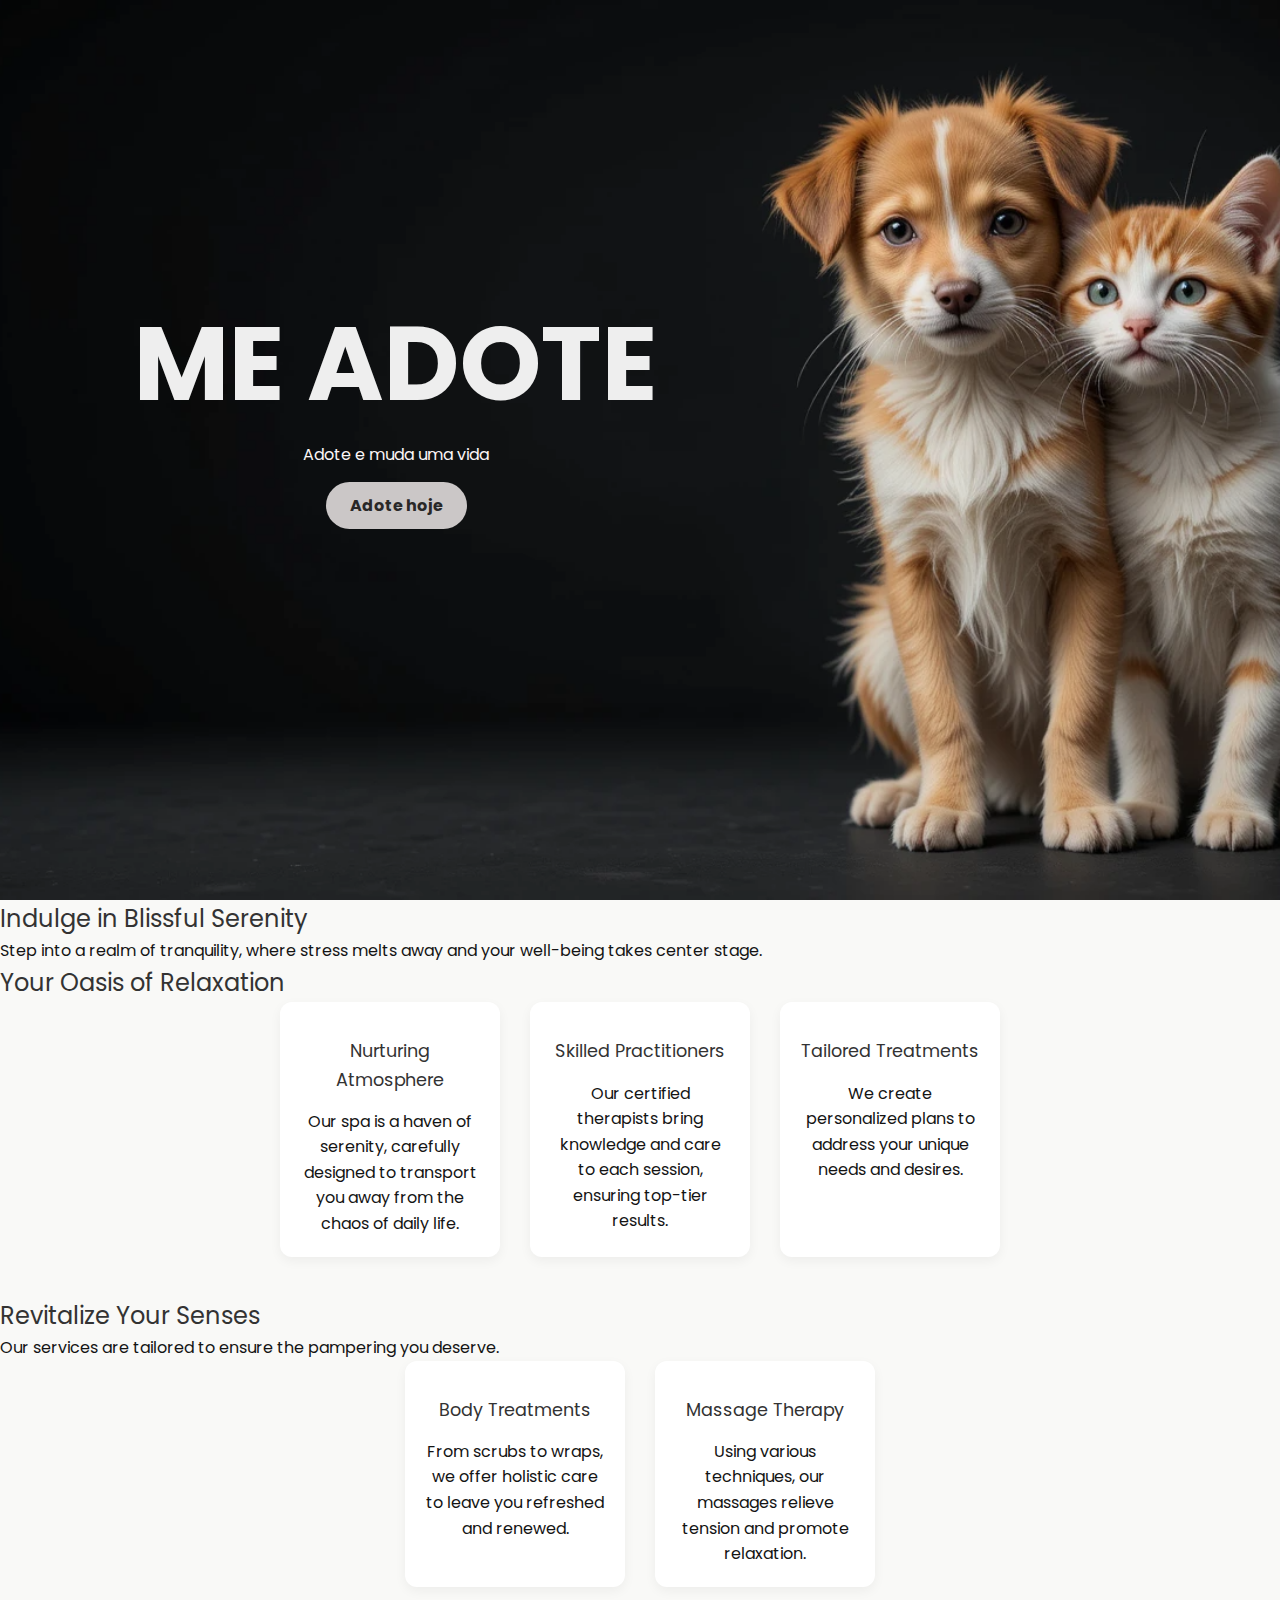
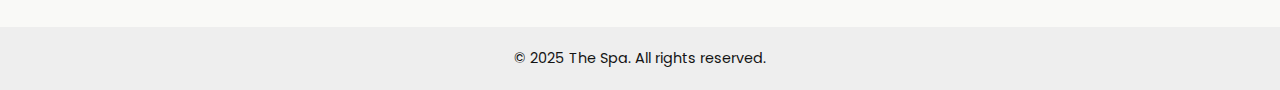
<file: adocao/index.html>
<!DOCTYPE html>
<html lang="en">
<head>
  <meta charset="UTF-8" />
  <meta name="viewport" content="width=device-width, initial-scale=1.0"/>
  <title>The Spa</title>
  <link rel="stylesheet" href="style.css" />
</head>
<body>
  <header class="hero">
    <div class="hero-content">
      <h1>ME ADOTE <br></h1>
      <p>Adote e muda uma vida</p><br>
      <a href="#" class="btn">Adote hoje</a>

    </div>
  </header>

  <section class="section serenity">
    <h2>Indulge in Blissful Serenity</h2>
    <p>Step into a realm of tranquility, where stress melts away and your well-being takes center stage.</p>
  </section>

  <section class="section oasis">
    <h2>Your Oasis of Relaxation</h2>
    <div class="cards">
      <div class="card">
        <h3>Nurturing Atmosphere</h3>
        <p>Our spa is a haven of serenity, carefully designed to transport you away from the chaos of daily life.</p>
      </div>
      <div class="card">
        <h3>Skilled Practitioners</h3>
        <p>Our certified therapists bring knowledge and care to each session, ensuring top-tier results.</p>
      </div>
      <div class="card">
        <h3>Tailored Treatments</h3>
        <p>We create personalized plans to address your unique needs and desires.</p>
      </div>
    </div>
  </section>

  <section class="section services">
    <h2>Revitalize Your Senses</h2>
    <p>Our services are tailored to ensure the pampering you deserve.</p>
    <div class="cards">
      <div class="card">
        <h3>Body Treatments</h3>
        <p>From scrubs to wraps, we offer holistic care to leave you refreshed and renewed.</p>
      </div>
      <div class="card">
        <h3>Massage Therapy</h3>
        <p>Using various techniques, our massages relieve tension and promote relaxation.</p>
      </div>
    </div>
  </section>

  <footer class="footer">
    <p>&copy; 2025 The Spa. All rights reserved.</p>
  </footer>
</body>
</html>
</file>
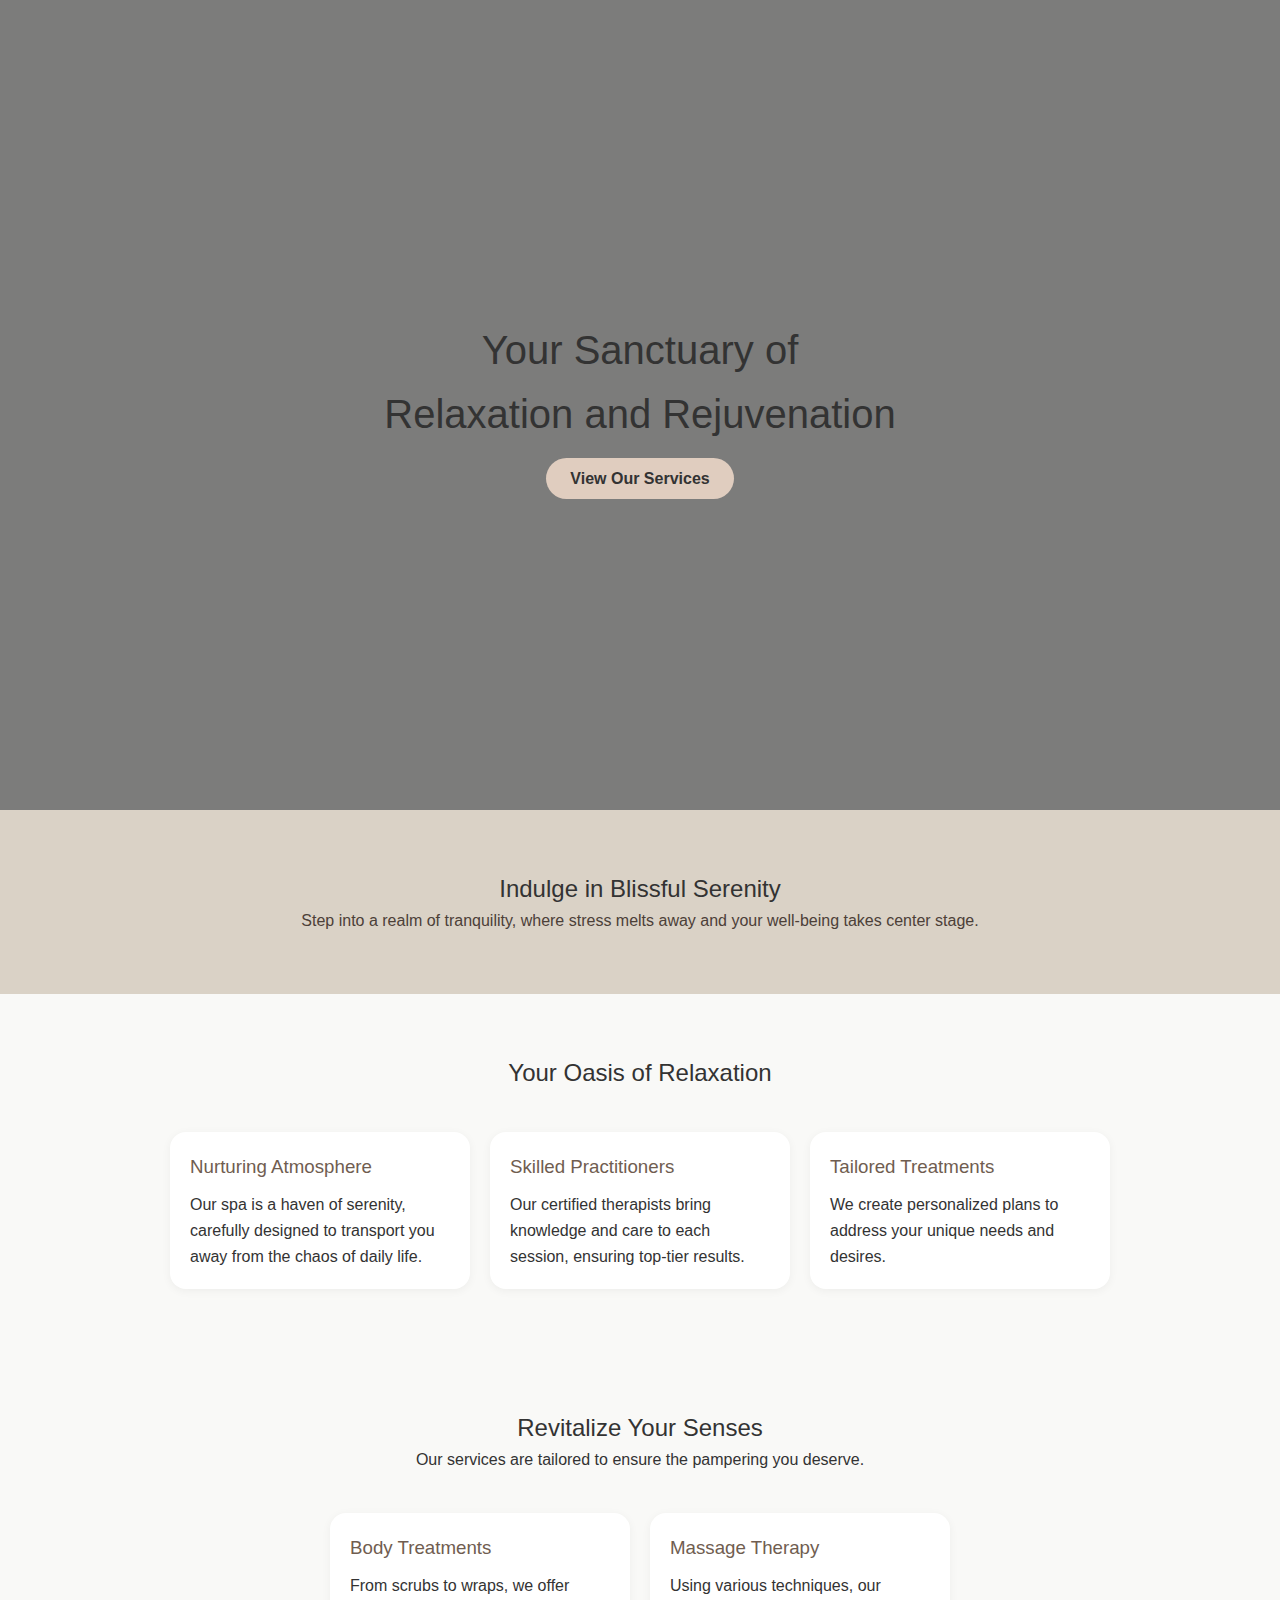
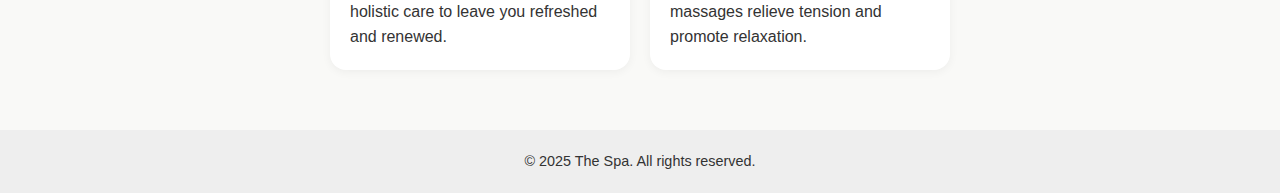
<file: spa_website/index.html>
<!DOCTYPE html>
<html lang="en">
<head>
  <meta charset="UTF-8" />
  <meta name="viewport" content="width=device-width, initial-scale=1.0"/>
  <title>The Spa</title>
  <link rel="stylesheet" href="style.css" />
</head>
<body>
  <header class="hero">
    <div class="hero-content">
      <h1>Your Sanctuary of <br> Relaxation and Rejuvenation</h1>
      <a href="#" class="btn">View Our Services</a>
    </div>
  </header>

  <section class="section serenity">
    <h2>Indulge in Blissful Serenity</h2>
    <p>Step into a realm of tranquility, where stress melts away and your well-being takes center stage.</p>
  </section>

  <section class="section oasis">
    <h2>Your Oasis of Relaxation</h2>
    <div class="cards">
      <div class="card">
        <h3>Nurturing Atmosphere</h3>
        <p>Our spa is a haven of serenity, carefully designed to transport you away from the chaos of daily life.</p>
      </div>
      <div class="card">
        <h3>Skilled Practitioners</h3>
        <p>Our certified therapists bring knowledge and care to each session, ensuring top-tier results.</p>
      </div>
      <div class="card">
        <h3>Tailored Treatments</h3>
        <p>We create personalized plans to address your unique needs and desires.</p>
      </div>
    </div>
  </section>

  <section class="section services">
    <h2>Revitalize Your Senses</h2>
    <p>Our services are tailored to ensure the pampering you deserve.</p>
    <div class="cards">
      <div class="card">
        <h3>Body Treatments</h3>
        <p>From scrubs to wraps, we offer holistic care to leave you refreshed and renewed.</p>
      </div>
      <div class="card">
        <h3>Massage Therapy</h3>
        <p>Using various techniques, our massages relieve tension and promote relaxation.</p>
      </div>
    </div>
  </section>

  <footer class="footer">
    <p>&copy; 2025 The Spa. All rights reserved.</p>
  </footer>
</body>
</html>
</file>
<file: adocao/style.css>
/* Importa a fonte "Poppins" do Google Fonts */
@import url('https://fonts.googleapis.com/css2?family=Poppins:wght@400;600;700&display=swap');

/* Define que todos os elementos da página terão:
   - Margem e padding zerados
   - Bordas e tamanhos calculados de forma mais fácil (box-sizing)
*/
* {
  margin: 0;
  padding: 0;
  box-sizing: border-box;
}

/* Estilo geral do corpo da página */
body {
  font-family: 'Poppins', sans-serif; /* Fonte principal */
  color: #141414;                    /* Cor do texto */
  line-height: 1.6;                  /* Altura das linhas (espaçamento vertical) */
  background-color: #f9f9f7;         /* Cor de fundo da página */
}

/* Remove sublinhado dos links e mantém a cor do texto */
a {
  text-decoration: none;
  color: inherit;
}

/* Barra de navegação no topo (menu de links) */
.top-nav {
  position: absolute;  /* Fixa no topo da página */
  top: 0;
  left: 0;
  width: 100%;         /* Ocupa toda a largura */
  padding: 31px 40px;  /* Espaçamento interno */
  display: flex;       /* Deixa os itens lado a lado */
  justify-content: flex-start; /* Alinha os itens à esquerda */
  gap: 33px;           /* Espaço entre os links */
  z-index: 1000;       /* Fica por cima de outros elementos */
  padding-left: 300px; /* Empurra os links um pouco para a direita */
}

/* Estilo dos links do menu */
.top-nav a {
  color: white;        /* Cor dos links */
  text-decoration: none;
  font-weight: bold;   /* Deixa o texto em negrito */
  font-size: 1rem;     /* Tamanho da fonte */
  transition: color 0.3s ease; /* Animação suave na mudança de cor */
}

/* Cor quando o mouse passa por cima do link */
.top-nav a:hover {
  color: #6c6a6a;
}

/* Títulos h1, h2 e h3 com cor e sem negrito */
h1, h2, h3 {
  font-weight: normal;
  color: #333;
}

/* Seção de destaque (imagem grande de fundo) */



.hero {
  background: url('piclumen-1747660288768.png') no-repeat center center/cover;
  height: 100vh;                    /* Altura da tela inteira */
  display: flex;
  justify-content: center;          /* Centraliza o conteúdo */
  align-items: center;
  color: rgb(253, 247, 247);
  position: relative;
}
















/* Conteúdo dentro do banner */
.hero-content {
  z-index: 1;              /* Fica por cima da imagem */
  text-align: center;
  padding: 20px;
  margin-right: 488px;     /* Ajusta a posição horizontal */
  margin-bottom: 100px;    /* Espaço abaixo do conteúdo */
}

/* Título principal dentro do banner */
.hero h1 {
  font-size: 6.5rem;       /* Tamanho bem grande */
  margin-bottom: -6px;
  font-weight: bold;
  color: #eee;
}

/* Botão genérico */
.btn {
  background-color: #cbc7c7;
  color: #292828;
  padding: 12px 24px;
  border-radius: 25px;     /* Deixa as bordas arredondadas */
  font-weight: bold;
  transition: 0.3s;
}

/* Cor do botão quando o mouse passa por cima */
.btn:hover {
  background-color: yellow;
}

/* Seção com vários cartões (pets ou informações) */
.cards {
  display: flex;
  flex-wrap: wrap;         /* Permite que os cards quebrem de linha */
  justify-content: center;
  gap: 30px;               /* Espaço entre os cards */
  margin: 0 auto 40px auto;
  max-width: 750px;
}

/* Cada cartão individual */
.card {
  background: white;
  padding: 20px;
  border-radius: 12px;
  box-shadow: 0 4px 12px rgba(0,0,0,0.05); /* Sombra suave */
  width: 220px;
  transition: transform 0.3s ease;
  text-align: center;
}

/* Animação quando o mouse passa por cima do card */
.card:hover {
  transform: translateY(-5px); /* Sobe um pouquinho */
}

/* Imagem dentro do card */
.card img {
  width: 100%;
  height: auto;
  border-radius: 10px;
}

/* Título do card */
.card h3 {
  margin: 15px 0;
  font-size: 1.1rem;
}

/* Botão dentro do card */
.card button {
  background-color: #f4f2f0;
  border: none;
  padding: 10px 16px;
  border-radius: 25px;
  font-weight: bold;
  cursor: pointer;
  transition: background 0.3s;
}

/* Cor do botão ao passar o mouse */
.card button:hover {
  background-color: yello;
}

/* Botão "ver mais" (usado fora dos cards) */
.see-more {
  background-color: #f4f2f0;
  border: none;
  padding: 12px 24px;
  font-size: 1rem;
  border-radius: 25px;
  font-weight: bold;
  cursor: pointer;
}

/* Hover do botão "ver mais" */
.see-more:hover {
  background-color: yellow;
}

/* Seção que fala sobre o abrigo */
.about-shelter {
  padding: 60px 20px;
  background: #fff;
}

/* Container que organiza o texto e a imagem lado a lado */
.about-shelter .container {
  display: flex;
  align-items: center;
  justify-content: center;
  max-width: 1100px;
  margin: auto;
  gap: 40px;
  flex-wrap: wrap; /* Permite quebrar linha em telas pequenas */
}

/* Estilo da imagem na parte "sobre o abrigo" */
.about-shelter .image-side img {
  max-width: 300px;
  width: 100%;
}

/* Parte do texto na seção "sobre o abrigo" */
.about-shelter .text-side {
  max-width: 500px;
}

/* Título da seção */
.about-shelter h2 {
  font-size: 2rem;
  margin-bottom: 20px;
}

/* Seção de amigos/adotados */
.friends-section {
  text-align: center;
  padding: 60px 20px;
  background: #fafafa;
}

.friends-section h2 {
  font-size: 2rem;
  margin-bottom: 40px;
}

.porque-adotar {
  background-color: #f3f4f6;
  padding: 40px 20px;
  font-family: 'Segoe UI', sans-serif;
  text-align: center;
}

.porque-adotar h2 {
  font-size: 2rem;
  color: #1d1c1d;
  margin-bottom: 30px;
}

.motivos-container {
  display: flex;
  justify-content: center;
  gap: 20px;
  flex-wrap: wrap;
}

.motivo-box {
  display: flex;
  align-items: center;
  border: 2px solid #444443;
  border-radius: 10px;
  background-color: #fff;
  padding: 20px;
  max-width: 320px;
  box-shadow: 0 2px 8px rgba(0, 0, 0, 0.05);
}

.motivo-box img {
  width: 80px;
  height: auto;
  margin-right: 15px;
  flex-shrink: 0;
}

.motivo-box p {
  font-size: 1rem;
  color: #333;
  text-align: left;
  line-height: 1.4;
}

.motivo-box strong {
  color: #090909;
}



/* Rodapé da página */
.footer {
  text-align: center;
  padding: 20px;
  background: #eee;
  font-size: 0.9rem;
}

/* Estilo para telas menores - tablets */
@media (max-width: 768px) {
  .cards {
    max-width: 480px; /* Reduz a largura total dos cards */
  }
}

/* Estilo para telas bem pequenas - celulares */
@media (max-width: 500px) {
  .cards {
    max-width: 100%;
    flex-direction: column;  /* Coloca um card embaixo do outro */
    align-items: center;
  }

  .card {
    width: 90%;  /* Ocupa quase toda a tela */
  }
}
</file>
<file: spa_website/style.css>
* {
  margin: 0;
  padding: 0;
  box-sizing: border-box;
}

body {
  font-family: 'Segoe UI', sans-serif;
  color: #333;
  line-height: 1.6;
  background-color: #f9f9f7;
}

a {
  text-decoration: none;
  color: inherit;
}

h1, h2, h3 {
  font-weight: normal;
  color: #333;
}

.section {
  padding: 60px 20px;
  text-align: center;
}

.hero {
  background: url('https://images.unsplash.com/photo-1600891964599-f61ba0e24092?auto=format&fit=crop&w=1600&q=80') no-repeat center center/cover;
  height: 90vh;
  display: flex;
  justify-content: center;
  align-items: center;
  color: white;
  position: relative;
}

.hero::after {
  content: "";
  position: absolute;
  top: 0; left: 0;
  width: 100%;
  height: 100%;
  background: rgba(0,0,0,0.5);
}

.hero-content {
  z-index: 1;
  text-align: center;
  padding: 20px;
}

.hero h1 {
  font-size: 2.5rem;
  margin-bottom: 20px;
}

.btn {
  background-color: #e0cdbf;
  color: #333;
  padding: 12px 24px;
  border-radius: 25px;
  font-weight: bold;
  transition: 0.3s;
}

.btn:hover {
  background-color: #d4b8a7;
}

.cards {
  display: flex;
  flex-wrap: wrap;
  justify-content: center;
  gap: 20px;
  margin-top: 40px;
}

.card {
  background: white;
  border-radius: 16px;
  box-shadow: 0 2px 10px rgba(0,0,0,0.05);
  padding: 20px;
  max-width: 300px;
  text-align: left;
}

.card h3 {
  margin-bottom: 10px;
  color: #705D50;
}

.serenity {
  background-color: #dad2c6;
  color: #4c4038;
}

.footer {
  text-align: center;
  padding: 20px;
  background: #eee;
  font-size: 0.9rem;
}
</file>
